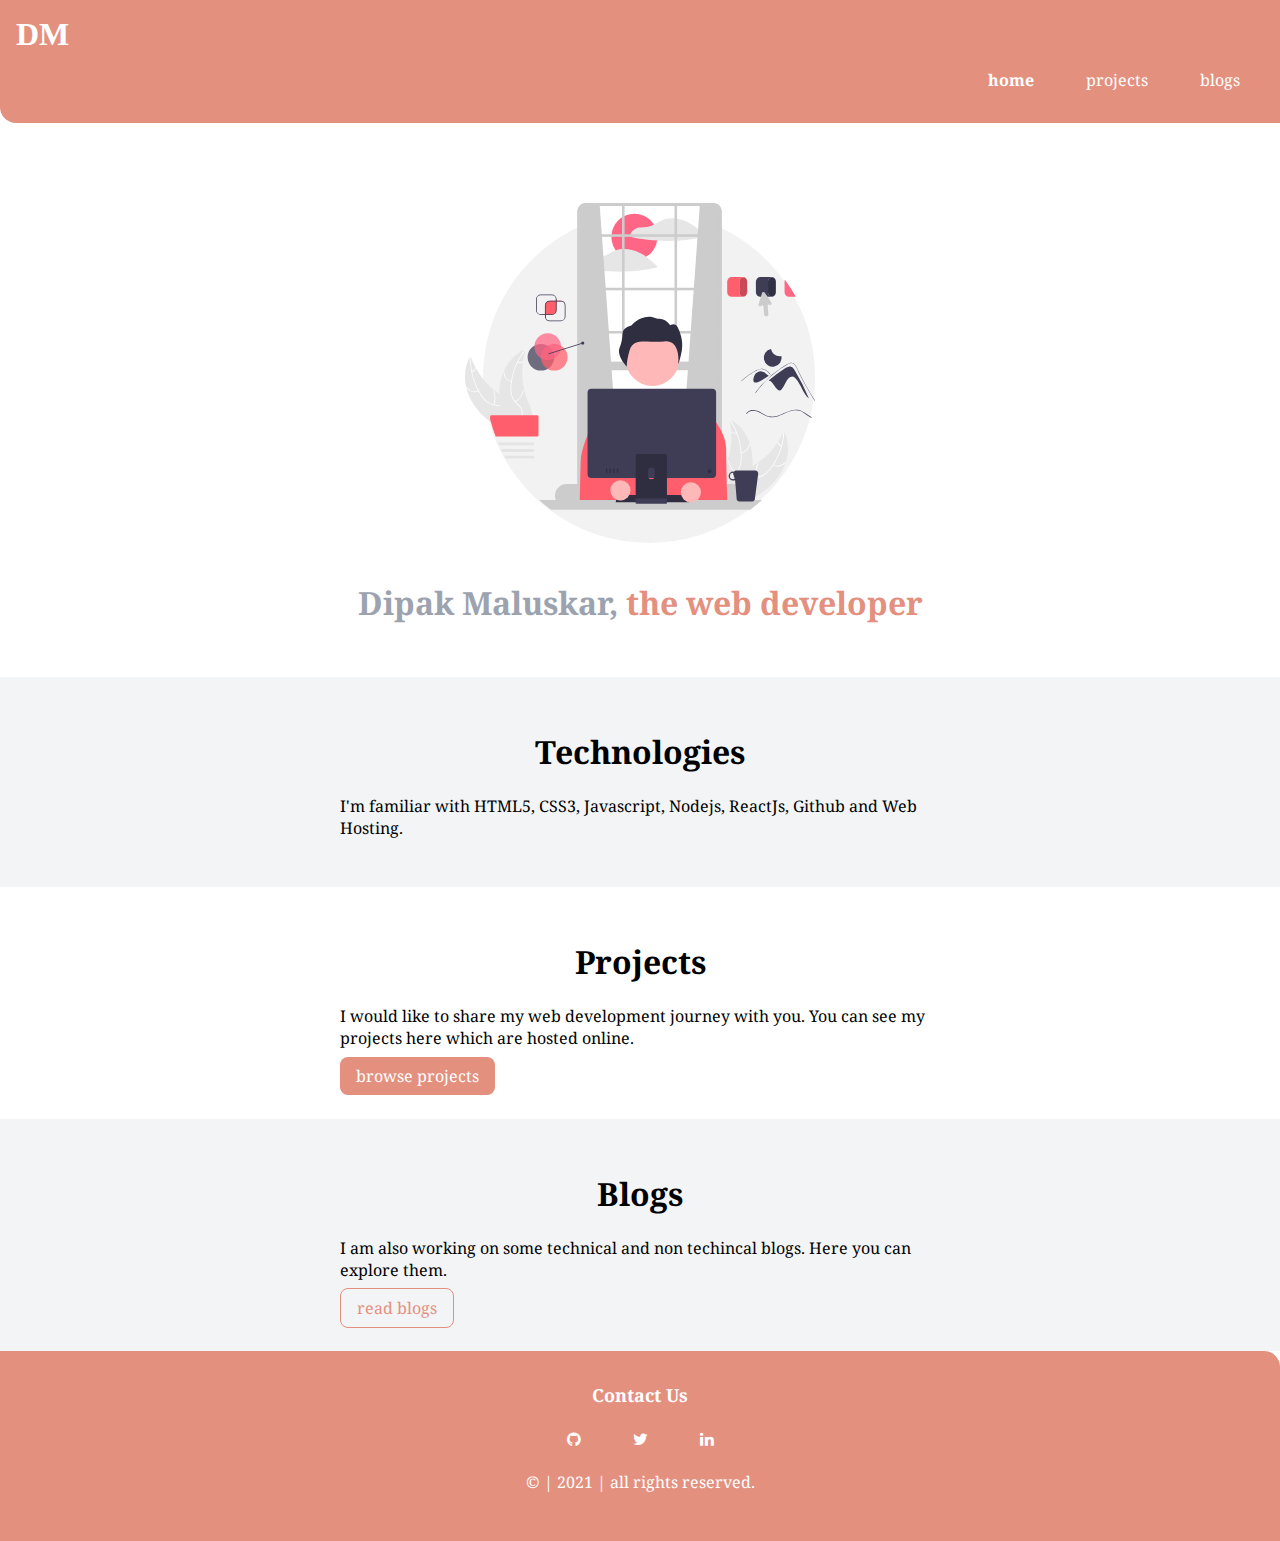
<file: index.html>
<!DOCTYPE html>
<html lang="en">

<head>
    <meta charset="UTF-8">
    <meta http-equiv="X-UA-Compatible" content="IE=edge">
    <meta name="viewport" content="width=device-width, initial-scale=1.0">
    <title>home | portfolio</title>
    <link rel="stylesheet" href="https://cdnjs.cloudflare.com/ajax/libs/font-awesome/4.7.0/css/font-awesome.min.css">

    <link href="style.css" rel="stylesheet" />
</head>

<body>
    <nav class="navigation container">
        <div class="nav-brand" style="font-family: serif;">DM</div>
        <ul class="list-non-bullet nav-pills">
            <li class="list-item-inline">
                <a class="link link-active" href="/">home</a>
            </li>
            <li class="list-item-inline">
                <a class="link" href="/projects.html">projects</a>
            </li>
            <li class="list-item-inline">
                <a class="link" href="/blogs.html">blogs</a>
            </li>
        </ul>
    </nav>

    <header class="hero">
        <img class="hero-img" src="/images/undraw_Designer.svg" />
        <h1 class="hero-heading">Dipak Maluskar,<span class="heading-inverted"> the web developer
        </h1>
    </header>

    <section class="section back-color">
        <div class="container container-center">
            <h1>Technologies</h1>
            <p>I'm familiar with HTML5, CSS3, Javascript, Nodejs, ReactJs, Github and Web Hosting.</p>
        </div>
    </section>

    <section class="section">
        <div class="container container-center">
            <h1>Projects</h1>
            <p>I would like to share my web development journey with you.
                You can see my projects here which are hosted online. </p>
            <a class="link link-primary" href="/projects.html">browse projects</a>
        </div>
    </section>

    <section class="section back-color">
        <div class="container container-center">
            <h1>Blogs</h1>
            <p>I am also working on some technical and non techincal blogs. Here you can explore them.</p>
            <a class="link link-secondary" href="/blogs.html">read blogs</a>
        </div>
    </section>

    <footer class="footer">
        <div class="footer-header">Contact Us</div>
        <ul class="social-links list-non-bullet">
            <li class="list-item-inline">
                <a class="link fa fa-github" href="https://github.com/DipakMaluskar" target="_blank"></a>
            </li>
            <li class="list-item-inline">
                <a class="link fa fa-twitter" href="https://twitter.com/MaluskarDipak" target="_blank"></a>
            </li>
            <li class="list-item-inline">
                <a class="link fa fa-linkedin" href="www.linkedin.com/in/dipak-maluskar" target="_blank"></a>
            </li>
        </ul>
        <p class="copyright">
            &copy; | 2021 | all rights reserved.
            
        </p>
    </footer>

</body>

</html>
</file>
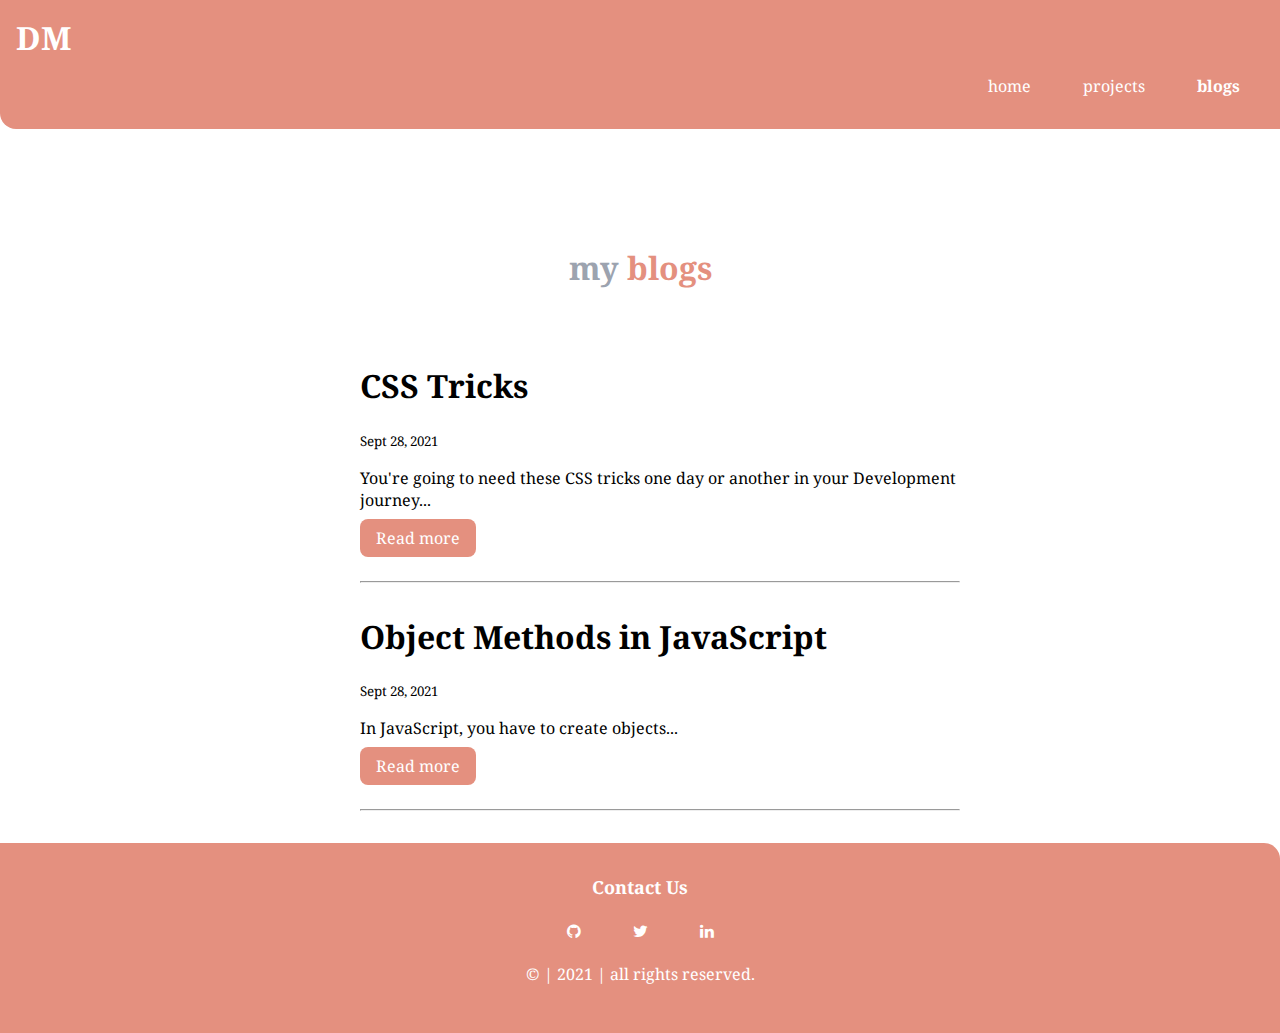
<file: blogs.html>
<!DOCTYPE html>
<html lang="en">
  <head>
    <meta charset="UTF-8" />
    <meta http-equiv="X-UA-Compatible" content="IE=edge" />
    <meta name="viewport" content="width=device-width, initial-scale=1.0" />
    <title>blogs | portfolio</title>
    <link
      rel="stylesheet"
      href="https://cdnjs.cloudflare.com/ajax/libs/font-awesome/4.7.0/css/font-awesome.min.css"
    />

    <link href="style.css" rel="stylesheet" />
  </head>

  <body>
    <nav class="navigation container">
      <div class="nav-brand">DM</div>
      <ul class="list-non-bullet nav-pills">
        <li class="list-item-inline">
          <a class="link" href="/">home</a>
        </li>
        <li class="list-item-inline">
          <a class="link" href="/projects.html">projects</a>
        </li>
        <li class="list-item-inline">
          <a class="link link-active" href="/blogs.html">blogs</a>
        </li>
      </ul>
    </nav>

    <header class="hero">
      <h1 class="hero-heading">
        my <span class="heading-inverted">blogs </span>
      </h1>
    </header>

    <ul class="list-non-bullet">
      <div class="container container-center">
        <li>
          <h1>CSS Tricks</h1>
          <small>Sept 28, 2021</small>
          <p>
            You're going to need these CSS tricks one day or another in your
            Development journey...
          </p>

          <a
            class="link link-primary"
            href="https://hashnode.com/post/7-css-tricks-you-should-know-cku5qp6kk0jt8rps17t174jya"
            target="_blank"
            >Read more</a
          >
          <hr />
        </li>
        <li>
          <h1>Object Methods in JavaScript</h1>
          <small>Sept 28, 2021</small>
          <p>In JavaScript, you have to create objects...</p>

          <a
            class="link link-primary"
            href="https://hashnode.com/post/object-methods-for-js-developer-cku5riaoc0k3grps19wa8771a"
            target="_blank"
            >Read more</a
          >
          <hr />
        </li>
      </div>
    </ul>

    <footer class="footer">
      <div class="footer-header">Contact Us</div>
      <ul class="social-links list-non-bullet">
        <li class="list-item-inline">
          <a
            class="link fa fa-github"
            href="https://github.com/DipakMaluskar"
            target="_blank"
          ></a>
        </li>
        <li class="list-item-inline">
          <a
            class="link fa fa-twitter"
            href="https://twitter.com/MaluskarDipak"
            target="_blank"
          ></a>
        </li>
        <li class="list-item-inline">
          <a
            class="link fa fa-linkedin"
            href="www.linkedin.com/in/dipak-maluskar"
            target="_blank"
          ></a>
        </li>
      </ul>
      <p class="copyright">&copy; | 2021 | all rights reserved.</p>
    </footer>
  </body>
</html>
</file>
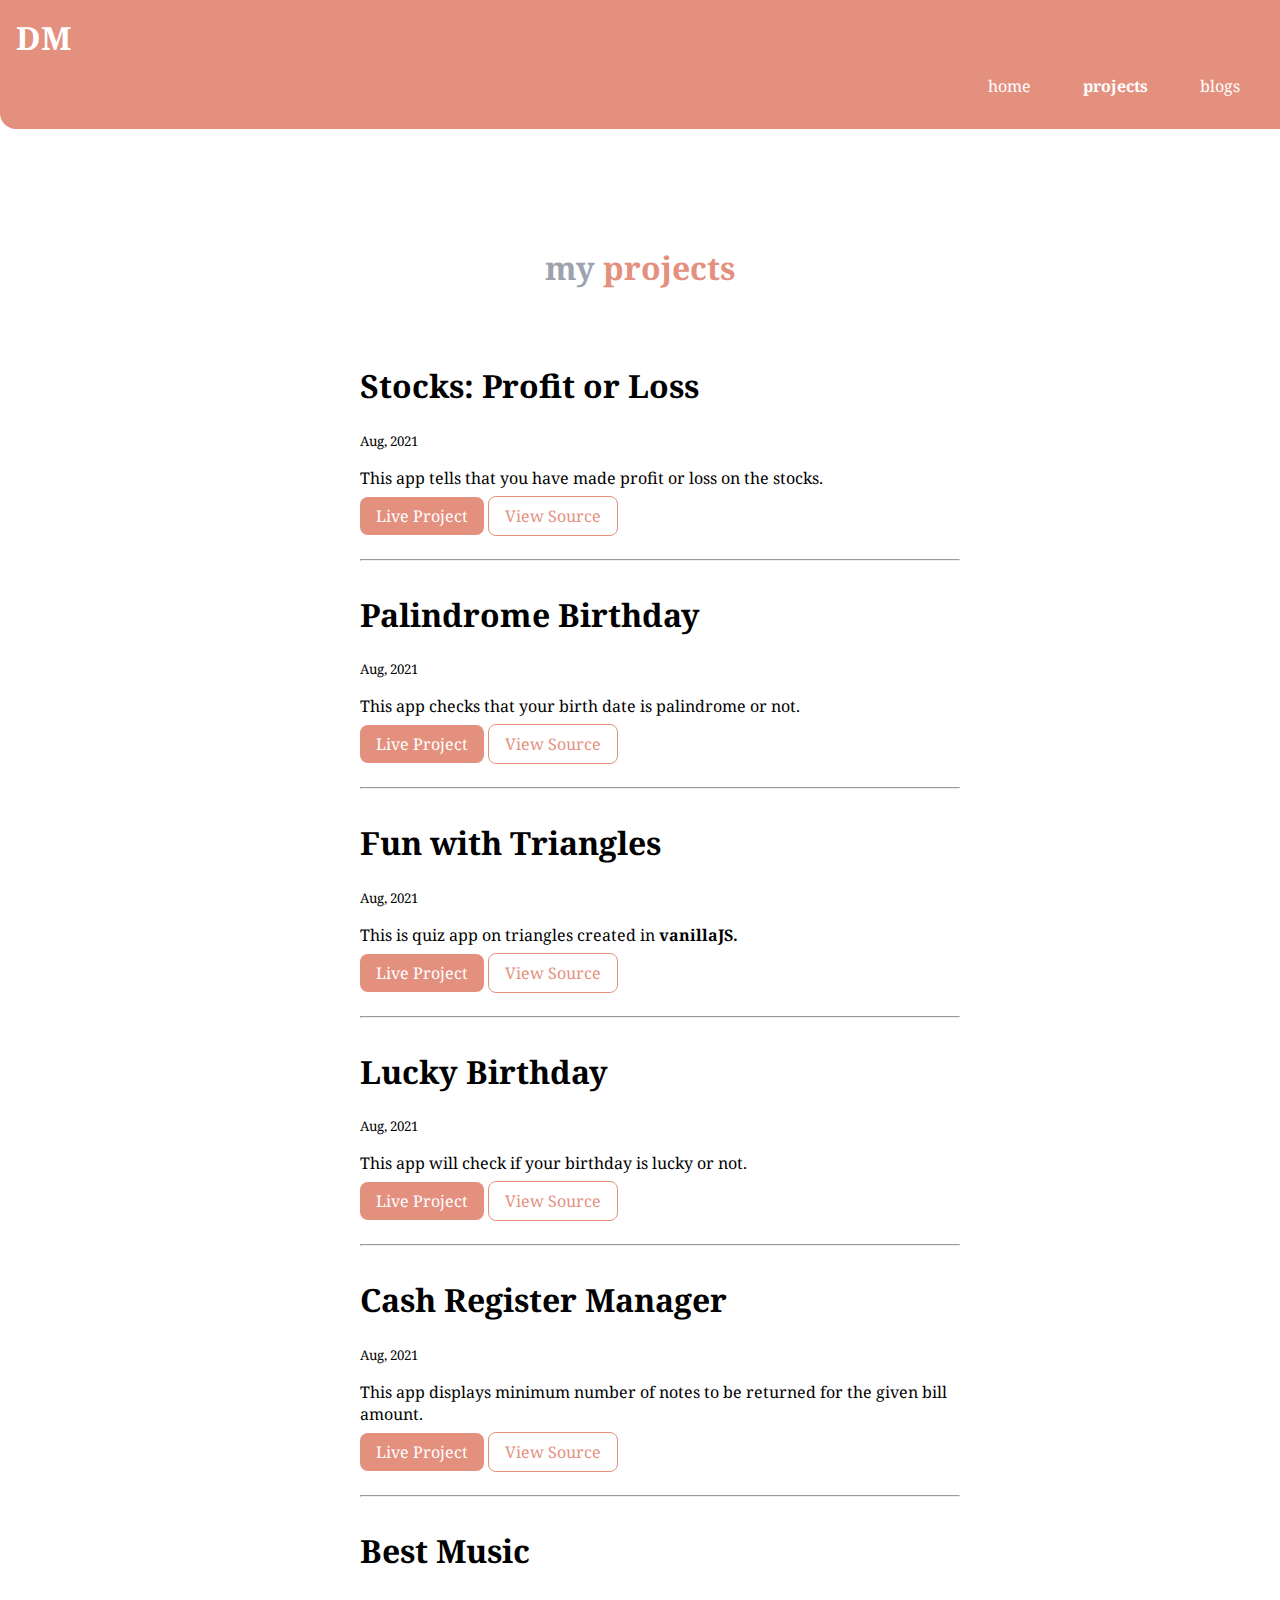
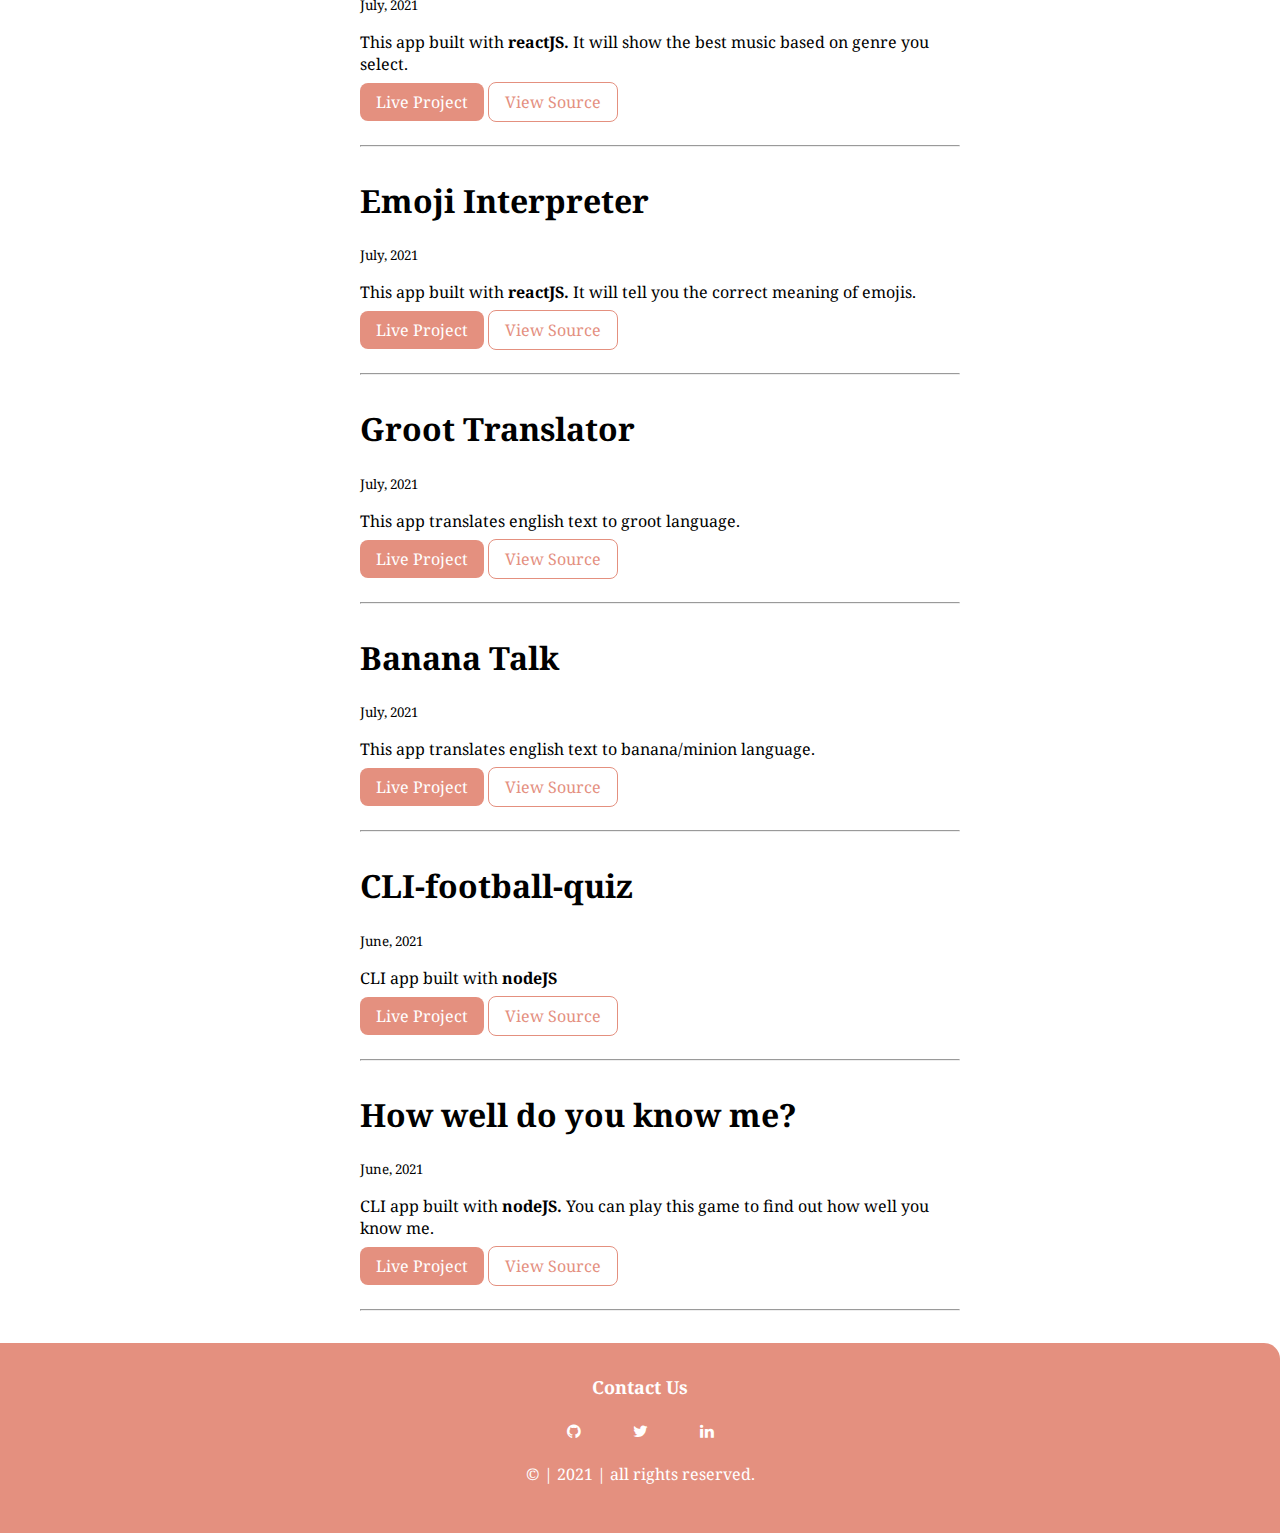
<file: projects.html>
<!DOCTYPE html>
<html lang="en">

<head>
    <meta charset="UTF-8">
    <meta http-equiv="X-UA-Compatible" content="IE=edge">
    <meta name="viewport" content="width=device-width, initial-scale=1.0">
    <title>projects | portfolio</title>
    <link rel="stylesheet" href="https://cdnjs.cloudflare.com/ajax/libs/font-awesome/4.7.0/css/font-awesome.min.css">

    <link href="style.css" rel="stylesheet" />
</head>

<body>
    <nav class="navigation container">
        <div class="nav-brand">DM</div>
        <ul class="list-non-bullet nav-pills">
            <li class="list-item-inline">
                <a class="link" href="/">home</a>
            </li>
            <li class="list-item-inline">
                <a class="link link-active" href="/projects.html">projects</a>
            </li>
            <li class="list-item-inline">
                <a class="link" href="/blogs.html">blogs</a>
            </li>
        </ul>
    </nav>

    <header class="hero">
        <h1 class="hero-heading">my <span class="heading-inverted">projects</span></h1>
    </header>

    <ul class="list-non-bullet">
        <div class="container container-center">
            <li>
                <h1>Stocks: Profit or Loss</h1>
                <small>Aug, 2021</small>
                <p>This app tells that you have made profit or loss on the stocks.</p>

                <a class="link link-primary" href="https://profit-loss-site.netlify.app" target="_blank">Live Project</a>
                <a class="link link-secondary" href="https://github.com/DipakMaluskar/stock-profit-loss" target="_blank">View Source</a>
                <hr>
            </li>
            <li>
                <h1>Palindrome Birthday</h1>
                <small>Aug, 2021</small>
                <p>This app checks that your birth date is palindrome or not.</p>

                <a class="link link-primary" href="https://palindrome-birthdate-site.netlify.app" target="_blank">Live Project</a>
                <a class="link link-secondary" href="https://github.com/DipakMaluskar/Palindrome-Birthdate" target="_blank">View Source</a>
                <hr>
            </li>
            <li>
                <h1>Fun with Triangles</h1>
                <small>Aug, 2021</small>
                <p>This is quiz app on triangles created in<strong> vanillaJS.</strong></p>

                <a class="link link-primary" href="https://tringle-check.netlify.app/" target="_blank">Live Project</a>
                <a class="link link-secondary" href="https://github.com/DipakMaluskar/triangle-quiz" target="_blank">View Source</a>
                <hr>
            </li>
            <li>
                <h1>Lucky Birthday</h1>
                <small>Aug, 2021</small>
                <p>This app will check if your birthday is lucky or not.</p>

                <a class="link link-primary" href="https://lucky-birthdate-site.netlify.app" target="_blank">Live Project</a>
                <a class="link link-secondary" href="https://github.com/DipakMaluskar/Lucky-Birthday" target="_blank">View Source</a>
                <hr>
            </li>
            <li>
                <h1>Cash Register Manager</h1>
                <small>Aug, 2021</small>
                <p>This app displays minimum number of notes to be returned for the given bill amount.</p>

                <a class="link link-primary" href="https://cash-registers-site.netlify.app" target="_blank">Live Project</a>
                <a class="link link-secondary" href="https://github.com/DipakMaluskar/cash-register" target="_blank">View Source</a>
                <hr>
            </li>
            <li>
                <h1>Best Music</h1>
                <small>July, 2021</small>
                <p>This app built with <strong>reactJS. </strong>It will show the best music based on genre you select.</p>

                <a class="link link-primary" href="https://304dl.csb.app/" target="_blank">Live Project</a>
                <a class="link link-secondary" href="https://github.com/DipakMaluskar/Music-App" target="_blank">View Source</a>
                <hr>
            </li>
            <li>
                <h1>Emoji Interpreter</h1>
                <small>July, 2021</small>
                <p>This app built with <strong>reactJS. </strong>It will tell you the correct meaning of emojis.</p>

                <a class="link link-primary" href="https://pnq9i.csb.app/" target="_blank">Live Project</a>
                <a class="link link-secondary" href="https://github.com/DipakMaluskar/EmojiMeaning" target="_blank">View Source</a>
                <hr>
            </li>
            <li>
                <h1>Groot Translator</h1>
                <small>July, 2021</small>
                <p>This app translates english text to groot language.</p>

                <a class="link link-primary" href="https://groot-speak-site.netlify.app" target="_blank">Live Project</a>
                <a class="link link-secondary" href="https://github.com/DipakMaluskar/Groot-Speak" target="_blank">View Source</a>
                <hr>
            </li>
            <li>
                <h1>Banana Talk</h1>
                <small>July, 2021</small>
                <p>This app translates english text to banana/minion language.</p>

                <a class="link link-primary" href="https://banana-speak-site.netlify.app" target="_blank">Live Project</a>
                <a class="link link-secondary" href="https://github.com/DipakMaluskar/banana-speak-minion" target="_blank">View Source</a>
                <hr>
            </li>
            <li>
                <h1>CLI-football-quiz</h1>
                <small>June, 2021</small>
                <p>CLI app built with <strong>nodeJS</strong></p>

                <a class="link link-primary" href="https://replit.com/@DipakMaluskar/Football-Quiz?embed=1&output=1#index.js" target="_blank">Live Project</a>
                <a class="link link-secondary" href="https://github.com/DipakMaluskar/Football-Quiz/blob/main/README.md" target="_blank">View Source</a>
                <hr>
            </li>
            <li>
                <h1>How well do you know me?</h1>
                <small>June, 2021</small>
                <p>CLI app built with <strong>nodeJS. </strong>You can play this game to find out how well you know me.</p>

                <a class="link link-primary" href="https://replit.com/@DipakMaluskar/My-Quiz?embed=1&output=1#index.js" target="_blank">Live Project</a>
                <a class="link link-secondary" href="https://github.com/DipakMaluskar/My-Information/blob/main/README.md" target="_blank">View Source</a>
                <hr>
            </li>
        </div>
    </ul>

    <footer class="footer">
        <div class="footer-header">Contact Us</div>
        <ul class="social-links list-non-bullet">
            <li class="list-item-inline">
                <a class="link fa fa-github" href="https://github.com/DipakMaluskar" target="_blank"></a>
            </li>
            <li class="list-item-inline">
                <a class="link fa fa-twitter" href="https://twitter.com/MaluskarDipak" target="_blank"></a>
            </li>
            <li class="list-item-inline">
                <a class="link fa fa-linkedin" href="www.linkedin.com/in/dipak-maluskar" target="_blank"></a>
            </li>
        </ul>
		<p class="copyright">
            &copy; | 2021 | all rights reserved.
        </p>
    </footer>
</body>

</html>
</file>
<file: style.css>
@import url('https://fonts.googleapis.com/css2?family=Noto+Serif:wght@400;700&display=swap');

:root {
    --primary-color: #e4907f;
    --off-white: #F3F4F6;
    --dark-grey: #9CA3AF;
}

body {
    font-family: 'Noto Serif', serif;
    margin: 0px;
}

hr {
    margin: 2rem 0rem;
}


.container {
    padding: 0rem 1rem;
}

.container-center {
    max-width: 600px;
    margin: auto;
}

.link {
    text-decoration: none;
    padding: 0.5rem 1rem;
    box-sizing: border-box;
}

.link-primary {
    background-color: var(--primary-color);
    color: white;
    border-radius: 0.5rem;
}

.link-secondary {
    color: var(--primary-color);
    border-radius: 0.5rem;
    border: 1px solid var(--primary-color);
}

.list-non-bullet {
    list-style: none;
}

.list-item-inline {
    display: inline;
    padding: 0rem 0.5rem;
}

.navigation {
    color: white;
    background-color: var(--primary-color);
    padding: 1rem;
    border-bottom-left-radius: 1rem;
}

.navigation .nav-brand {
    font-weight: bold;
    font-size: xx-large;
    
}

.navigation .link {
    color: white;
}

.navigation .nav-pills {
    text-align: right;
}

.navigation .link-active {
    font-weight: bold;
}

.hero {
    padding: 2rem;
    padding-top: 5rem;
}

.hero .hero-img {
    max-width: 350px;
    display: block;
    margin: auto;
}

.hero .hero-heading {
    color: var(--dark-grey);
    padding-top: 1rem;
    text-align: center;
}

.hero .hero-heading .heading-inverted {
    color: var(--primary-color);
}

.section {
    padding: 2rem;
}

.section h1 {
    text-align: center;
}

.back-color {
    background-color: var(--off-white);
}

.footer {
    background-color: var(--primary-color);
    padding: 2rem 1rem;
    border-top-right-radius: 1rem;
    text-align: center;
    color: white;
}

.footer .footer-header {
    font-weight: bold;
    font-size: large;
}

.footer .link {
    color: white;
}

.footer ul {
    padding-inline-start: 0px;
}
</file>
